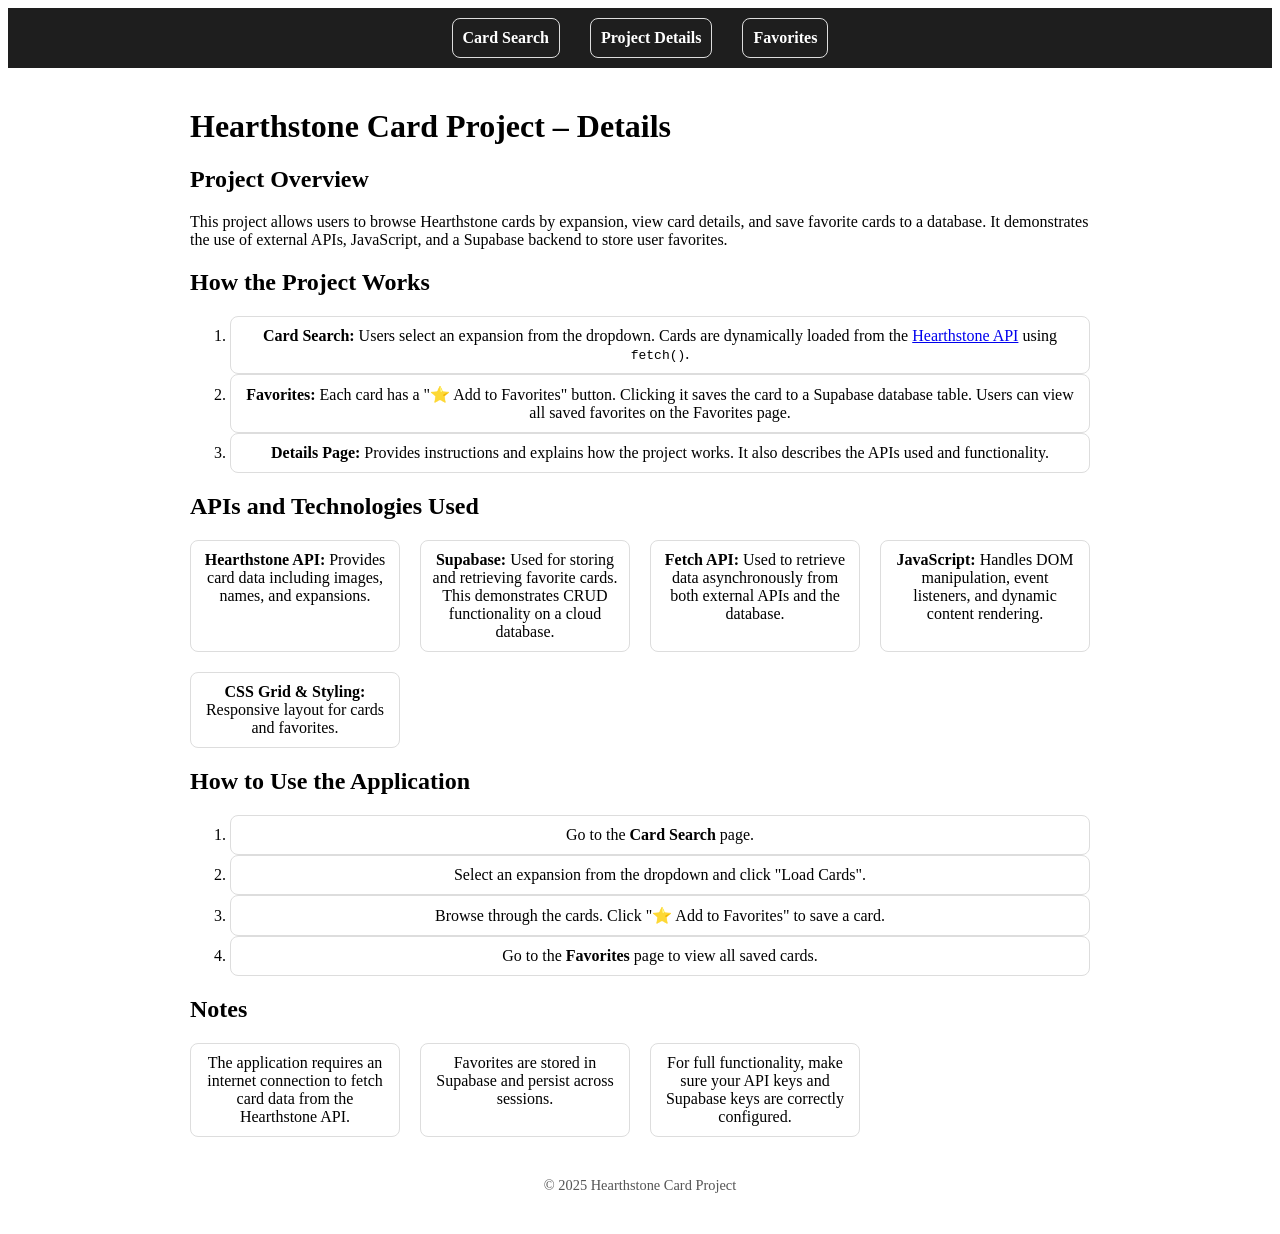
<file: Details.html>
<!DOCTYPE html>
<html lang="en">
<head>
  <meta charset="UTF-8">
  <title>Hearthstone Project Details</title>
  <link rel="stylesheet" href="style.css" />
</head>
<body>
  <!-- Navigation Bar -->
  <nav class="main-nav">
    <ul>
      <li><a href="CardSearch.html">Card Search</a></li>
      <li><a href="Details.html">Project Details</a></li>
      <li><a href="Favorites.html">Favorites</a></li>
    </ul>
  </nav>

  <main style="max-width: 900px; margin: 40px auto; padding: 0 20px;">
    <h1>Hearthstone Card Project – Details</h1>

    <section>
      <h2>Project Overview</h2>
      <p>
        This project allows users to browse Hearthstone cards by expansion, view card details, and save favorite cards to a database. 
        It demonstrates the use of external APIs, JavaScript, and a Supabase backend to store user favorites.
      </p>
    </section>

    <section>
      <h2>How the Project Works</h2>
      <ol>
        <li>
          <strong>Card Search:</strong> Users select an expansion from the dropdown. Cards are dynamically loaded from the 
          <a href="https://community.developer.battle.net/documentation/hearthstone">Hearthstone API</a> using <code>fetch()</code>.
        </li>
        <li>
          <strong>Favorites:</strong> Each card has a "⭐ Add to Favorites" button. Clicking it saves the card to a Supabase database table. 
          Users can view all saved favorites on the Favorites page.
        </li>
        <li>
          <strong>Details Page:</strong> Provides instructions and explains how the project works. It also describes the APIs used and functionality.
        </li>
      </ol>
    </section>

    <section>
      <h2>APIs and Technologies Used</h2>
      <ul>
        <li><strong>Hearthstone API:</strong> Provides card data including images, names, and expansions.</li>
        <li><strong>Supabase:</strong> Used for storing and retrieving favorite cards. This demonstrates CRUD functionality on a cloud database.</li>
        <li><strong>Fetch API:</strong> Used to retrieve data asynchronously from both external APIs and the database.</li>
        <li><strong>JavaScript:</strong> Handles DOM manipulation, event listeners, and dynamic content rendering.</li>
        <li><strong>CSS Grid & Styling:</strong> Responsive layout for cards and favorites.</li>
      </ul>
    </section>

    <section>
      <h2>How to Use the Application</h2>
      <ol>
        <li>Go to the <strong>Card Search</strong> page.</li>
        <li>Select an expansion from the dropdown and click "Load Cards".</li>
        <li>Browse through the cards. Click "⭐ Add to Favorites" to save a card.</li>
        <li>Go to the <strong>Favorites</strong> page to view all saved cards.</li>
      </ol>
    </section>

    <section>
      <h2>Notes</h2>
      <ul>
        <li>The application requires an internet connection to fetch card data from the Hearthstone API.</li>
        <li>Favorites are stored in Supabase and persist across sessions.</li>
        <li>For full functionality, make sure your API keys and Supabase keys are correctly configured.</li>
      </ul>
    </section>

    <footer style="margin-top: 40px; text-align: center; font-size: 0.9em; color: #555;">
      &copy; 2025 Hearthstone Card Project
    </footer>
  </main>
</body>
</html>
</file>
<file: style.css>
.main-nav {
  background-color: #1e1e1e;
  padding: 10px 0;
}

.main-nav ul {
  list-style: none;
  display: flex;
  justify-content: center;
  gap: 30px;
  margin: 0;
  padding: 0;
}

.main-nav a {
  color: white;
  text-decoration: none;
  font-weight: bold;
}

.main-nav a:hover {
  text-decoration: underline;
}


ul {
    list-style: none;
    padding: 0;
    display: grid;
  grid-template-columns: repeat(auto-fill, minmax(180px, 1fr));
    gap: 20px;
  }

  li {
    text-align: center;
    border: 1px solid #ddd;
    padding: 10px;
    border-radius: 8px;
  }

  img {
    width: 100%;
    max-width: 180px;
    height: auto;
  }
button {
  margin-top: 6px;
  padding: 6px 10px;
  cursor: pointer;
  background-color: #f0c000;
  border: none;
  border-radius: 4px;
  font-weight: bold;
}
button:hover {
  background-color: #e0b000;
}

.glide__slide img {
  border-radius: 10px;
  margin-bottom: 5px;
}

.glide__slide p {
  text-align: center;
  font-weight: bold;
}

.glide__slide img {
  border-radius: 10px;
  margin-bottom: 5px;
}

.glide__slide p {
  text-align: center;
  font-weight: bold;
  font-size: 14px;
}
</file>
